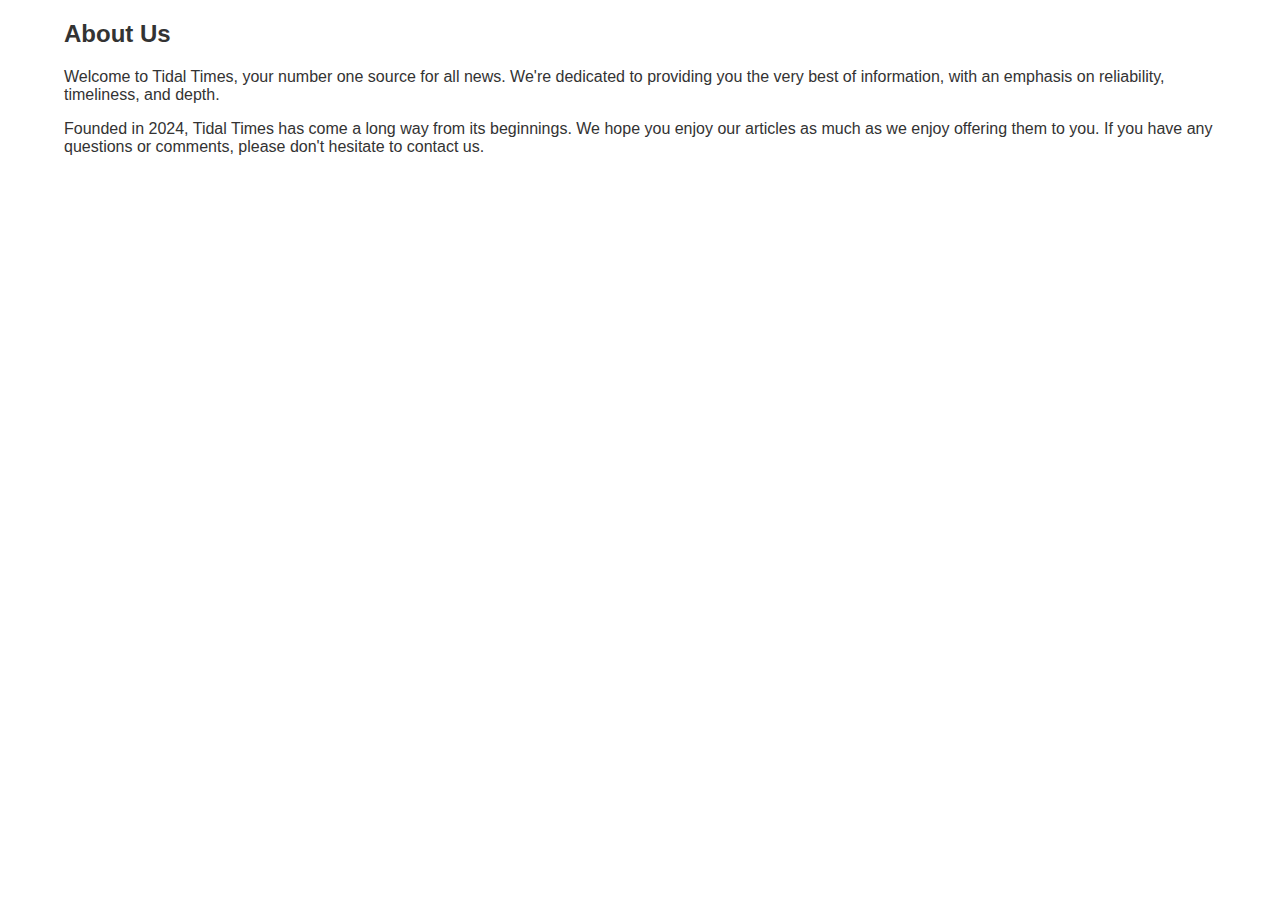
<file: public/about.html>
<!DOCTYPE html>
<html lang="en">
<head>
    <meta charset="UTF-8">
    <meta name="viewport" content="width=device-width, initial-scale=1.0">
    <title>About Us - Tidal Times</title>
    <link rel="stylesheet" href="css/style.css">
    <link rel="stylesheet" href="css/responsive.css">
    <link rel="stylesheet" href="https://cdnjs.cloudflare.com/ajax/libs/font-awesome/6.0.0-beta3/css/all.min.css">
</head>
<body>
    <div id="header-placeholder"></div>
    <main>
        <h2>About Us</h2>
        <p>Welcome to Tidal Times, your number one source for all news. We're dedicated to providing you the very best of information, with an emphasis on reliability, timeliness, and depth.</p>
        <p>Founded in 2024, Tidal Times has come a long way from its beginnings. We hope you enjoy our articles as much as we enjoy offering them to you. If you have any questions or comments, please don't hesitate to contact us.</p>
    </main>
    <div id="footer-placeholder"></div>
</body>
</html>
</file>
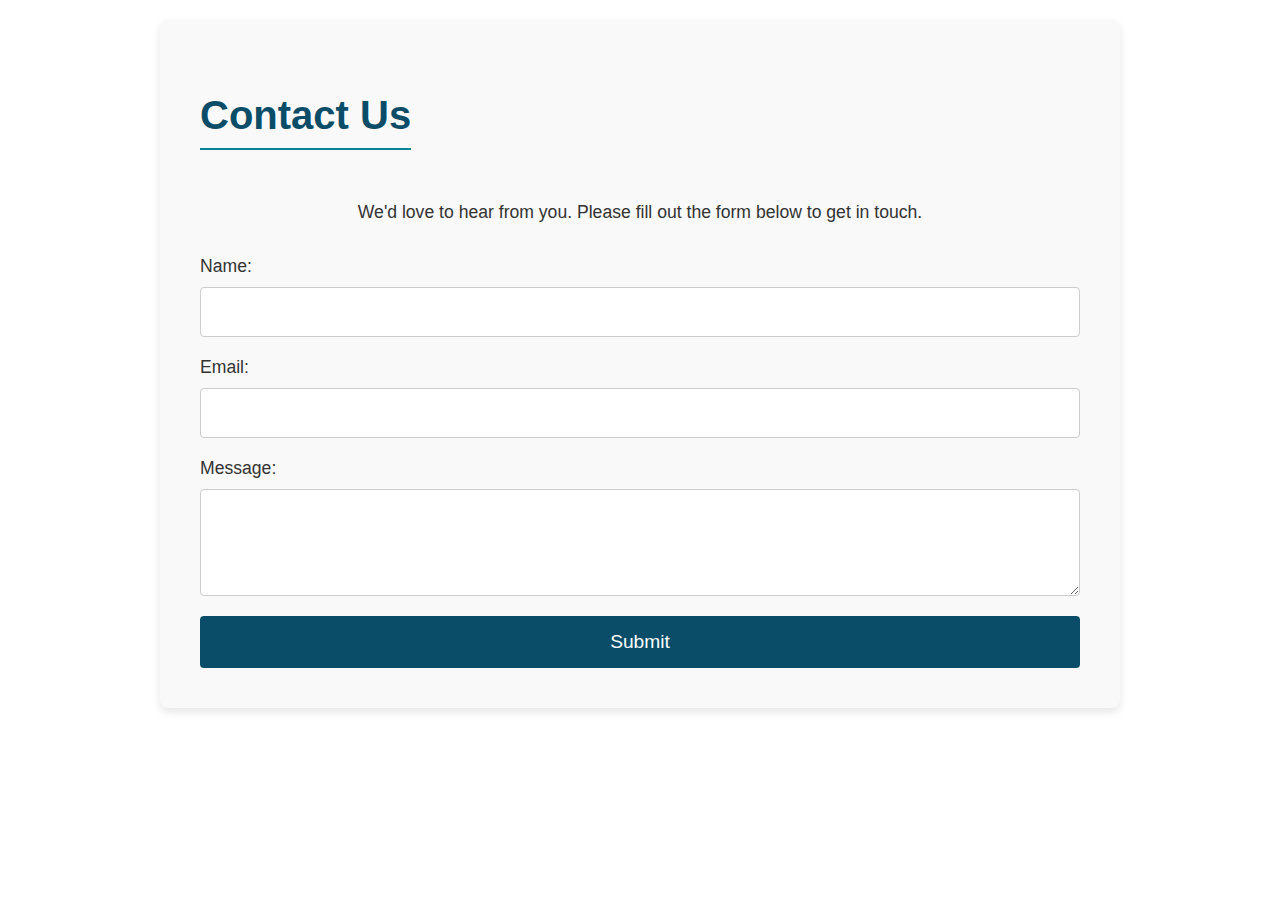
<file: public/contact.html>
<!DOCTYPE html>
<html lang="en">
<head>
    <meta charset="UTF-8">
    <meta name="viewport" content="width=device-width, initial-scale=1.0">
    <title>Contact Us - Tidal Times</title>
    <link rel="stylesheet" href="css/style.css">
    <link rel="stylesheet" href="css/contact.css">
    <link rel="stylesheet" href="https://cdnjs.cloudflare.com/ajax/libs/font-awesome/6.0.0-beta3/css/all.min.css">
</head>
<body>
    <div id="header-placeholder"></div>
    <main>
        <div class="contact-container">
            <h2>Contact Us</h2>
            <p>We'd love to hear from you. Please fill out the form below to get in touch.</p>
            <form action="#" method="post">
                <label for="name">Name:</label>
                <input type="text" id="name" name="name" required>
                <label for="email">Email:</label>
                <input type="email" id="email" name="email" required>
                <label for="message">Message:</label>
                <textarea id="message" name="message" rows="5" required></textarea>
                <input type="submit" value="Submit">
            </form>
        </div>
    </main>
    <div id="footer-placeholder"></div>
</body>
</html>
</file>
<file: public/css/style.css>
:root {
    --primary-color: #0A4D68; /* Deep blue from logo */
    --secondary-color: #088395; /* Lighter blue from logo */
    --dark-bg: #053B50; /* Dark blue for footer */
    --text-color: #333;
    --light-bg: #f8f8f8;
    --white: #fff;
}

header {
    text-align: center;
    padding: 20px 0;
}

body {
    font-family: sans-serif;
    margin: 0;
    background-color: #fff;
    color: var(--text-color);
}

main {
    padding: 0 5%;
}

.title-container {
    display: flex;
    justify-content: center;
    align-items: center;
    gap: 20px;
    padding: 20px 0;
}

.header-logo {
    height: 100px;
}

.title-text {
    text-align: left;
}

.title-container h1 {
    font-size: 4em;
    margin: 0;
}

.title-container h2 {
    font-size: 1.5em;
    margin: 0;
}

.title-container p {
    margin: 5px 0 20px;
}

header nav {
    display: flex;
    justify-content: center;
    align-items: center;
    border-top: 1px solid #ccc;
    border-bottom: 1px solid #ccc;
    padding: 10px 0;
}

header nav ul {
    list-style: none;
    margin: 0;
    padding: 0;
    display: flex;
}

header nav ul li {
    margin: 0 15px;
}

header nav ul li a {
    text-decoration: none;
    color: #000;
    font-weight: bold;
}

.subscribe-btn {
    background-color: #000;
    color: #fff;
    border: none;
    padding: 10px 20px;
    cursor: pointer;
    font-weight: bold;
    margin-left: 20px;
}

.banner {
    width: 100%;
    height: 150px; /* Adjusted height */
    background-color: #eee; /* Placeholder color */
    margin-bottom: 40px;
}

.banner img {
    width: 100%;
    height: 100%;
    object-fit: cover;
}

section {
    margin-bottom: 40px;
}

section h2 {
    color: var(--primary-color);
    font-size: 2.5em;
    font-weight: bold;
    margin-bottom: 20px;
    text-align: left;
}

.slideshow-container {
    max-width: 100%;
    position: relative;
    margin: auto;
}

.story-slide {
    display: none;
    text-align: center;
}

.story-slide img {
    width: 100%;
    height: 500px;
    object-fit: cover;
    border-radius: 5px;
    margin-bottom: 15px;
}

.story-slide h3 {
    font-size: 2em;
    margin: 10px 0;
}

.story-slide p {
    font-size: 1.2em;
    color: #555;
}

/* Fading animation */
.fade {
  animation-name: fade;
  animation-duration: 1.5s;
}

@keyframes fade {
  from {opacity: .4}
  to {opacity: 1}
}

.trending-stories .stories-grid,
.news-categories .categories-grid {
    display: grid;
    grid-template-columns: repeat(3, 1fr);
    gap: 20px;
}

.story-card, .category-card {
    border: 1px solid #eee;
    padding: 15px;
    border-radius: 5px;
}

.story-card img, .category-card img {
    width: 100%;
    height: 200px; /* Placeholder */
    background-color: #eee; /* Placeholder */
    margin-bottom: 15px;
}

.story-card h4, .category-card h4 {
    font-size: 1.3em;
    margin: 0 0 10px 0;
}

.features-section {
    display: grid;
    grid-template-columns: 1fr 1fr;
    gap: 20px;
    background-color: #f8f8f8;
    padding: 40px;
    border-radius: 5px;
}

.feature-card {
    background-color: #fff;
    border-radius: 5px;
    border: 1px solid #eee;
    display: flex;
    align-items: center;
    gap: 20px;
    padding: 20px;
}

.feature-card img {
    width: 40%;
    border-radius: 5px;
}

.feature-content {
    flex: 1;
}

.feature-card h3 {
    font-size: 2em;
}

.feature-card .author {
    display: flex;
    align-items: center;
    gap: 10px;
    margin-top: 20px;
}

.feature-card .author img {
    width: 50px;
    height: 50px;
    border-radius: 50%;
    background-color: #eee; /* Placeholder */
}

.final-section {
    display: flex;
    justify-content: space-between;
    align-items: center;
    padding: 40px 0;
    border-top: 1px solid #eee;
    border-bottom: 1px solid #eee;
}

.final-section button {
    background-color: #000;
    color: #fff;
    border: none;
    padding: 15px 30px;
    font-size: 1em;
    font-weight: bold;
    cursor: pointer;
}

/* Footer Styles */
footer {
    background-color: var(--dark-bg);
    color: var(--white);
    padding: 40px 5%;
}

.footer-container {
    display: flex;
    flex-direction: column;
    align-items: center;
    text-align: center;
}

.footer-logo img {
    width: 120px;
    margin-bottom: 20px;
}

nav.footer-nav {
    margin-bottom: 20px;
}

nav.footer-nav a {
    color: var(--white);
    text-decoration: none;
    margin: 0 15px;
    font-size: 1.1em;
    transition: color 0.3s;
}

nav.footer-nav a:hover {
    color: var(--secondary-color);
}

.social-links {
    margin-bottom: 20px;
}

.social-links a {
    color: var(--white);
    font-size: 1.5em;
    margin: 0 10px;
    transition: color 0.3s;
}

.social-links a:hover {
    color: var(--secondary-color);
}

.footer-bottom p {
    margin: 0;
    font-size: 0.9em;
    color: #ccc;
}
</file>
<file: public/css/responsive.css>
/* Responsive Styles */

/* Large devices (desktops, less than 1200px) */
@media (max-width: 1199.98px) {
    .stories-grid,
    .categories-grid {
        grid-template-columns: repeat(3, 1fr);
    }
}

/* Medium devices (tablets, less than 992px) */
@media (max-width: 991.98px) {
    header {
        flex-direction: column;
        text-align: center;
    }

    header .title-container {
        margin-bottom: 20px;
    }

    header nav {
        flex-direction: column;
    }

    header nav ul {
        justify-content: center;
        margin-bottom: 15px;
    }

    .title-container {
        flex-direction: column;
    }

    .top-stories .stories-container {
        flex-direction: column;
    }

    .stories-grid,
    .categories-grid {
        grid-template-columns: repeat(2, 1fr);
    }

    .features-section {
        grid-template-columns: 1fr;
    }

    

    .footer-nav {
        flex-direction: column;
        align-items: center;
        text-align: center;
        gap: 20px;
    }
}

/* Small devices (landscape phones, less than 768px) */
@media (max-width: 767.98px) {
    main {
        padding: 0 2%;
    }

    .trending-stories .stories-grid,
    .news-categories .categories-grid {
        display: block;
    }

    .story-card,
    .category-card {
        margin-bottom: 20px;
    }

    .feature-card {
        flex-direction: column;
        text-align: center;
    }

    .feature-card img {
        width: 100%;
        max-width: 400px;
        margin-bottom: 15px;
    }

    .footer-content {
        flex-direction: column;
        text-align: center;
    }

    .footer-container {
        flex-direction: column;
        align-items: center;
    }

    .final-section {
        flex-direction: column;
        text-align: center;
    }

    .about-container h2,
    .contact-container h2 {
        font-size: 2em;
    }
}

/* Extra small devices (portrait phones, less than 576px) */
@media (max-width: 575.98px) {
    header nav ul {
        flex-direction: column;
    }

    header nav ul li {
        margin: 8px 0;
    }

    .side-stories {
        flex-direction: column;
    }

    .header-logo {
        height: 80px;
        width: auto; /* Maintain aspect ratio */
        align-self: center; /* Prevent stretching */
    }

            .title-text h1 {
        font-size: clamp(1.5rem, 4vw + 1rem, 2.2rem);
    }

    .title-text h2 {
        font-size: 1.2em;
    }

    .title-text p {
        font-size: 0.9em;
    }

    .about-container,
    .contact-container {
        padding: 20px;
    }
}
</file>
<file: public/css/contact.css>
/* contact.css */
main {
    padding: 20px 5%;
    max-width: 960px;
    margin: 0 auto;
}

.contact-container {
    background-color: #f9f9f9;
    padding: 40px;
    border-radius: 8px;
    box-shadow: 0 4px 8px rgba(0,0,0,0.1);
}

.contact-container h2 {
    text-align: center;
    font-size: 2.5em;
    color: var(--primary-color);
    margin-bottom: 30px;
    border-bottom: 2px solid var(--secondary-color);
    padding-bottom: 10px;
    display: inline-block;
}

.contact-container p {
    text-align: center;
    font-size: 1.1em;
    line-height: 1.6;
    margin-bottom: 30px;
}

form {
    display: flex;
    flex-direction: column;
}

label {
    font-size: 1.1em;
    margin-bottom: 10px;
    color: var(--text-color);
}

input[type="text"],
input[type="email"],
textarea {
    padding: 15px;
    border: 1px solid #ccc;
    border-radius: 4px;
    margin-bottom: 20px;
    font-size: 1em;
    width: 100%;
    box-sizing: border-box;
}

input[type="submit"] {
    background-color: var(--primary-color);
    color: var(--white);
    padding: 15px 20px;
    border: none;
    border-radius: 4px;
    cursor: pointer;
    font-size: 1.2em;
    transition: background-color 0.3s ease;
}

input[type="submit"]:hover {
    background-color: var(--secondary-color);
}
</file>
